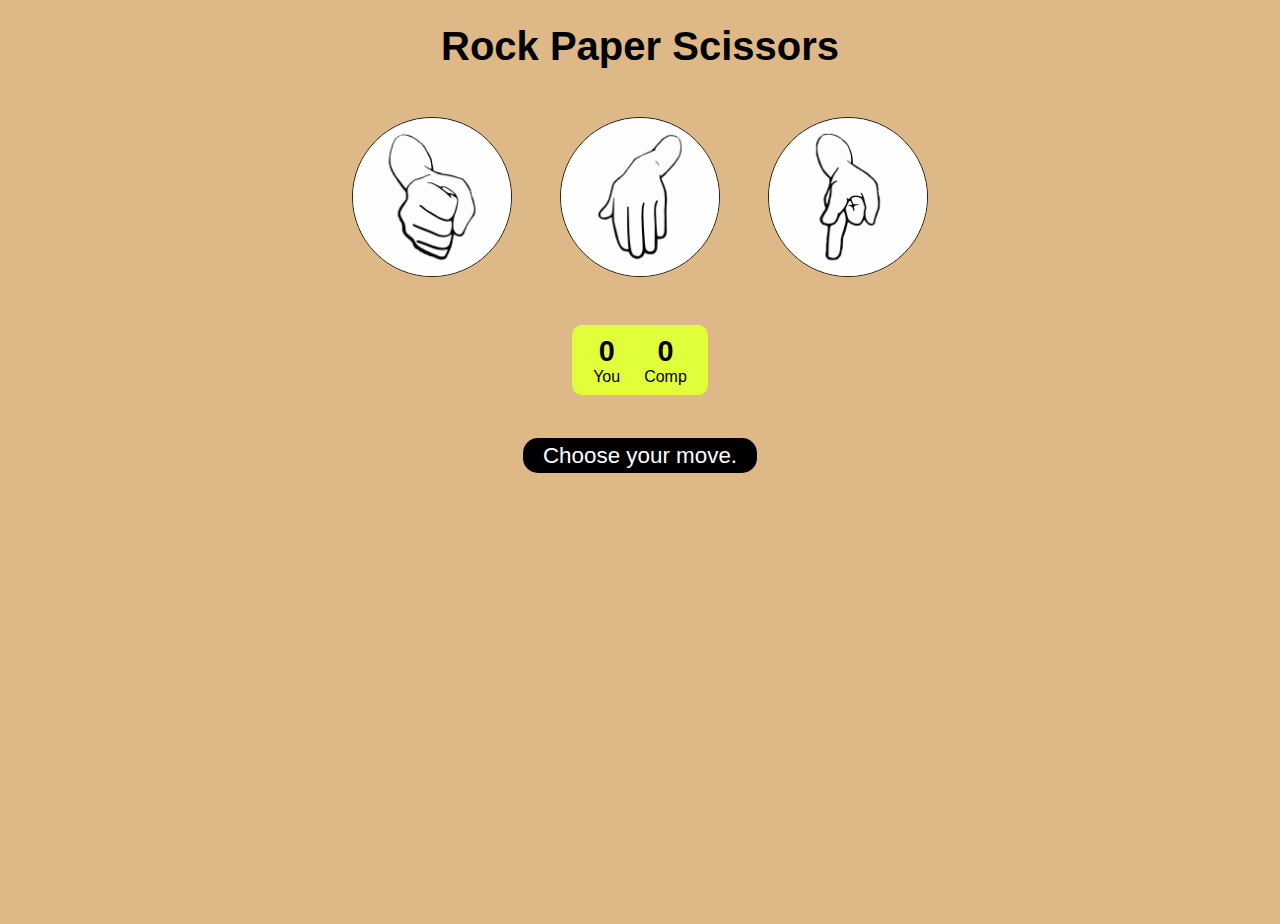
<file: index.html>
<!DOCTYPE html>
<html lang="en">
<head>
    <meta charset="UTF-8">
    <meta name="viewport" content="width=device-width, initial-scale=1.0">
    <title>Rock Papers Scissors</title>
    <link rel="stylesheet" href="RPS.css">
</head>
<body>
    <div class="container">
        <header>Rock Paper Scissors</header>
        <div class="choices">
            <img src="./RPS images/rockimg.png" alt="rock image" class="choice" id="rock">
            <img src="./RPS images/paperimg.png" alt="paper image" class="choice" id="paper">
            <img src="./RPS images/scissorsimg.png" alt="scissor image" class="choice" id="scissors">
        </div>
        <div class="score-board">
            <div class="score">
                <p id="user-score">0</p>
                <p>You</p>
            </div>
            <div class="score">
                <p id="comp-score">0</p>
                <p>Comp</p>
            </div>
        </div>
        <div class="msg-container">
            <p id="msg">Choose your move.</p>
        </div>
    </div>
    <script src="RPS.js"></script>
</body>
</html>
</file>
<file: RPS.css>
*{
    margin: 0;
    padding: 0;
    box-sizing: border-box;
}

body{
    height: 100vh;
    width: 100vw;
    overflow: hidden;
    background-color: burlywood;
    text-align: center;
    font-family: 'Segoe UI', Tahoma, Geneva, Verdana, sans-serif;
}

header{
    font-size: 2.5rem;
    margin-top: 1.5rem;
    font-weight: 700;
}

.choices{
    display: flex;
    justify-content: center;
    margin-top: 3rem;
    gap: 3rem;
}

#rock, #paper, #scissors{
    border: 1px solid rgb(29, 28, 28);
    transition: border-color 0.1s ease;
    border-radius: 50%;
    height: 10rem;
    width: 10rem;
}

#rock:hover, #paper:hover, #scissors:hover{
        cursor: pointer;
        border: 5px solid black;
}

.score-board{
    display: inline-flex;
    justify-content: center;
    padding: 0.6rem 1.3rem;
    margin-top: 3rem;
    font-size: 1rem;
    gap: 1.5rem;
    background-color: rgb(225, 254, 59);
    border-radius: 10px;
}

#user-score,#comp-score{
    font-size: 1.8rem;
    font-weight: 600;
}

.msg-container{
    margin-top: 3rem;
    font-size: 1.4rem;
}

@media screen and (max-width: 426px) {
    header{
        font-size: 2rem;
        margin-top: 1.5rem;
        font-weight: 600;
    }
    #rock, #paper, #scissors{
        height: 20%;
        width: 20%;
    }
    #user-score,#comp-score{
        font-size: 1.3rem;
        font-weight: 600;
    }
    .msg-container{
        margin-top: 2rem;
        font-size: 1rem;
    }
}

@media screen and (max-width: 326px) {
    header{
        font-size: 1.8rem;
        font-weight: 600;
    }

    .choices{
        display: flex;
        justify-content: center;
        margin-top: 2rem;
        gap: 1rem;
    }
    #rock, #paper, #scissors{
        height: 5rem;
        width: 5rem;
    }
    #user-score,#comp-score{
        font-size: 1.3rem;
        font-weight: 600;
    }
    .msg-container{
        margin-top: 2rem;
        font-size: 1rem;
    }
}

#msg{
    display: inline;
    background-color:black;
    color: white;
    padding: 5px 20px;
    border-radius: 15px;
    font-weight: 500;
}
</file>
